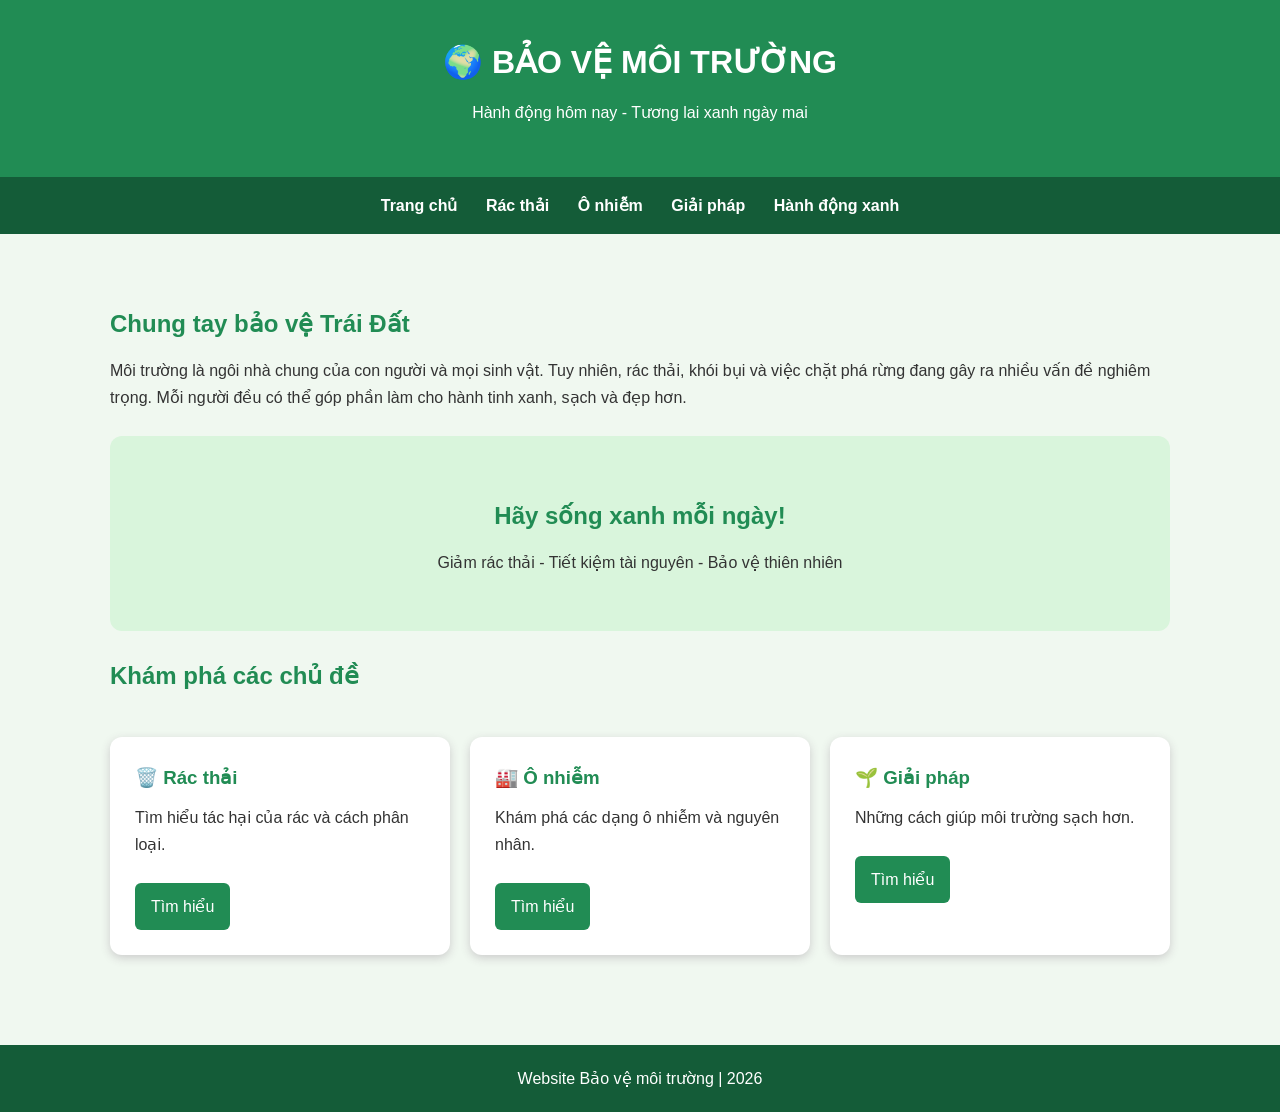
<file: index.html>
<!DOCTYPE html>
<html lang="vi">
<head>
    <meta charset="UTF-8">
    <title>Bảo vệ môi trường</title>
    <link rel="stylesheet" href="style.css">
</head>
<body>

<header>
    <h1>🌍 BẢO VỆ MÔI TRƯỜNG</h1>
    <p>Hành động hôm nay - Tương lai xanh ngày mai</p>
</header>

<nav>
    <a href="index.html">Trang chủ</a>
    <a href="rac-thai.html">Rác thải</a>
    <a href="o-nhiem.html">Ô nhiễm</a>
    <a href="giai-phap.html">Giải pháp</a>
    <a href="hanh-dong.html">Hành động xanh</a>
</nav>

<main>
    <h2>Chung tay bảo vệ Trái Đất</h2>
    <p>
        Môi trường là ngôi nhà chung của con người và mọi sinh vật.
        Tuy nhiên, rác thải, khói bụi và việc chặt phá rừng đang
        gây ra nhiều vấn đề nghiêm trọng. Mỗi người đều có thể
        góp phần làm cho hành tinh xanh, sạch và đẹp hơn.
    </p>

    <div class="banner">
        <h2>Hãy sống xanh mỗi ngày!</h2>
        <p>Giảm rác thải - Tiết kiệm tài nguyên - Bảo vệ thiên nhiên</p>
    </div>

    <h2>Khám phá các chủ đề</h2>

    <div class="container">
        <div class="card">
            <h3>🗑️ Rác thải</h3>
            <p>Tìm hiểu tác hại của rác và cách phân loại.</p>
            <a href="rac-thai.html">Tìm hiểu</a>
        </div>

        <div class="card">
            <h3>🏭 Ô nhiễm</h3>
            <p>Khám phá các dạng ô nhiễm và nguyên nhân.</p>
            <a href="o-nhiem.html">Tìm hiểu</a>
        </div>

        <div class="card">
            <h3>🌱 Giải pháp</h3>
            <p>Những cách giúp môi trường sạch hơn.</p>
            <a href="giai-phap.html">Tìm hiểu</a>
        </div>
    </div>
</main>

<footer>
    <p>Website Bảo vệ môi trường | 2026</p>
</footer>

</body>
</html>
</file>
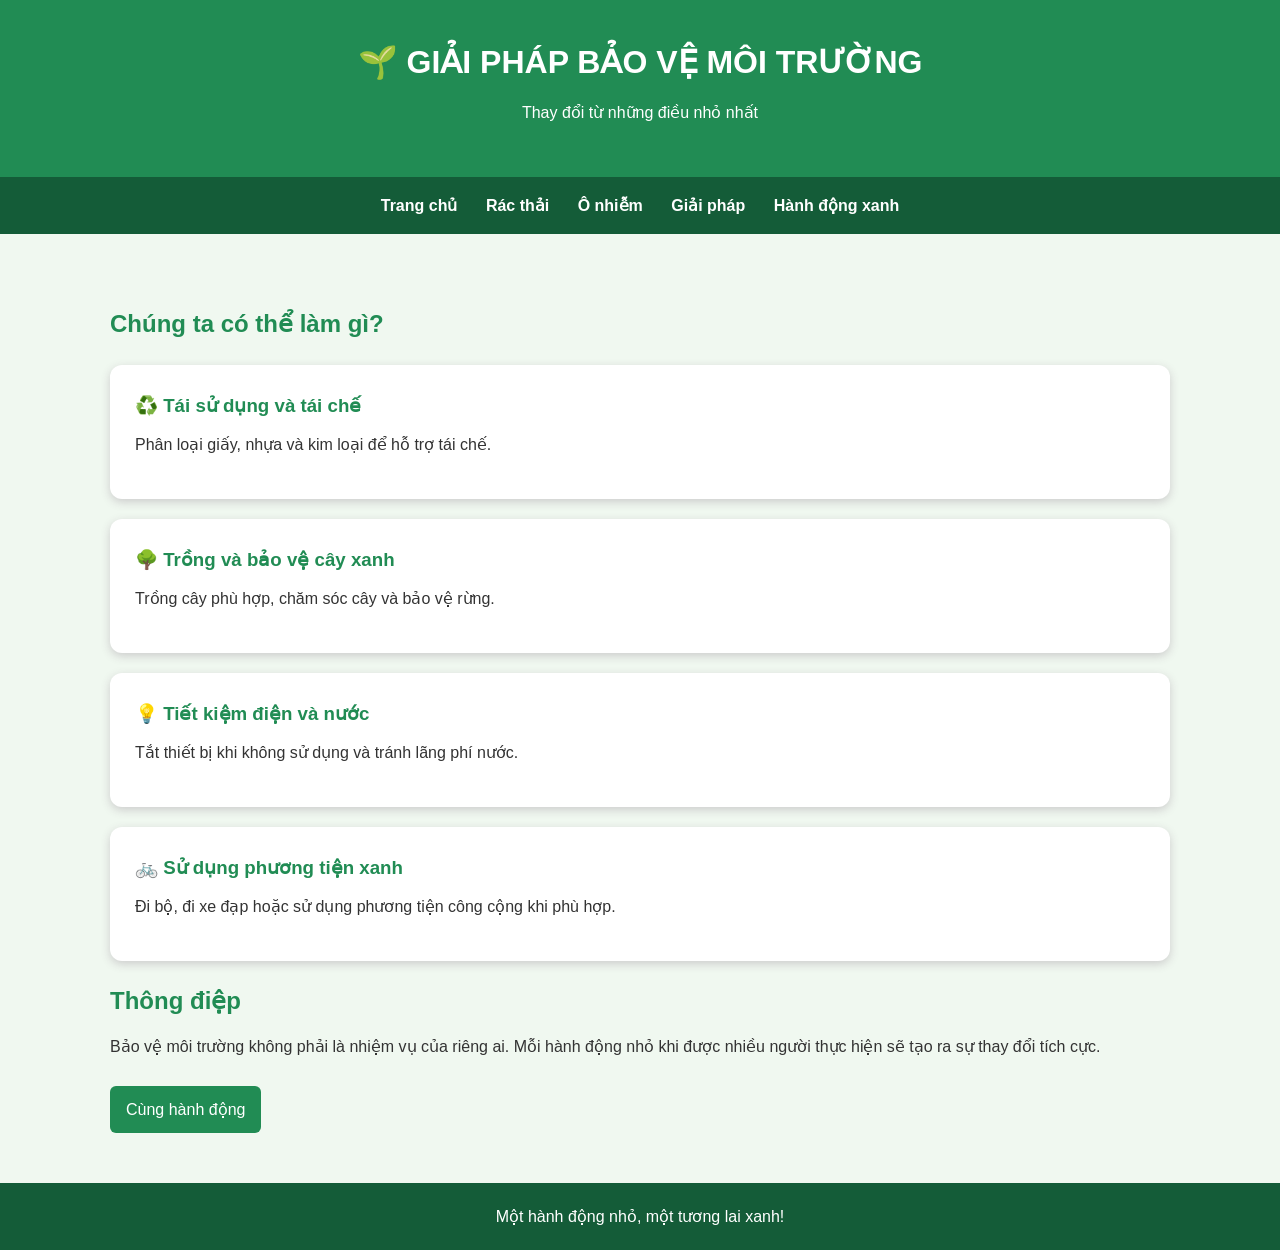
<file: giai-phap.html>
<!DOCTYPE html>
<html lang="vi">
<head>
    <meta charset="UTF-8">
    <title>Giải pháp bảo vệ môi trường</title>
    <link rel="stylesheet" href="style.css">
</head>
<body>

<header>
    <h1>🌱 GIẢI PHÁP BẢO VỆ MÔI TRƯỜNG</h1>
    <p>Thay đổi từ những điều nhỏ nhất</p>
</header>

<nav>
    <a href="index.html">Trang chủ</a>
    <a href="rac-thai.html">Rác thải</a>
    <a href="o-nhiem.html">Ô nhiễm</a>
    <a href="giai-phap.html">Giải pháp</a>
    <a href="hanh-dong.html">Hành động xanh</a>
</nav>

<main>
    <h2>Chúng ta có thể làm gì?</h2>

    <div class="card">
        <h3>♻️ Tái sử dụng và tái chế</h3>
        <p>Phân loại giấy, nhựa và kim loại để hỗ trợ tái chế.</p>
    </div>

    <div class="card">
        <h3>🌳 Trồng và bảo vệ cây xanh</h3>
        <p>Trồng cây phù hợp, chăm sóc cây và bảo vệ rừng.</p>
    </div>

    <div class="card">
        <h3>💡 Tiết kiệm điện và nước</h3>
        <p>Tắt thiết bị khi không sử dụng và tránh lãng phí nước.</p>
    </div>

    <div class="card">
        <h3>🚲 Sử dụng phương tiện xanh</h3>
        <p>Đi bộ, đi xe đạp hoặc sử dụng phương tiện công cộng khi phù hợp.</p>
    </div>

    <h2>Thông điệp</h2>
    <p>
        Bảo vệ môi trường không phải là nhiệm vụ của riêng ai.
        Mỗi hành động nhỏ khi được nhiều người thực hiện sẽ tạo ra
        sự thay đổi tích cực.
    </p>

    <a class="button" href="hanh-dong.html">Cùng hành động</a>
</main>

<footer><p>Một hành động nhỏ, một tương lai xanh!</p></footer>

</body>
</html>
</file>
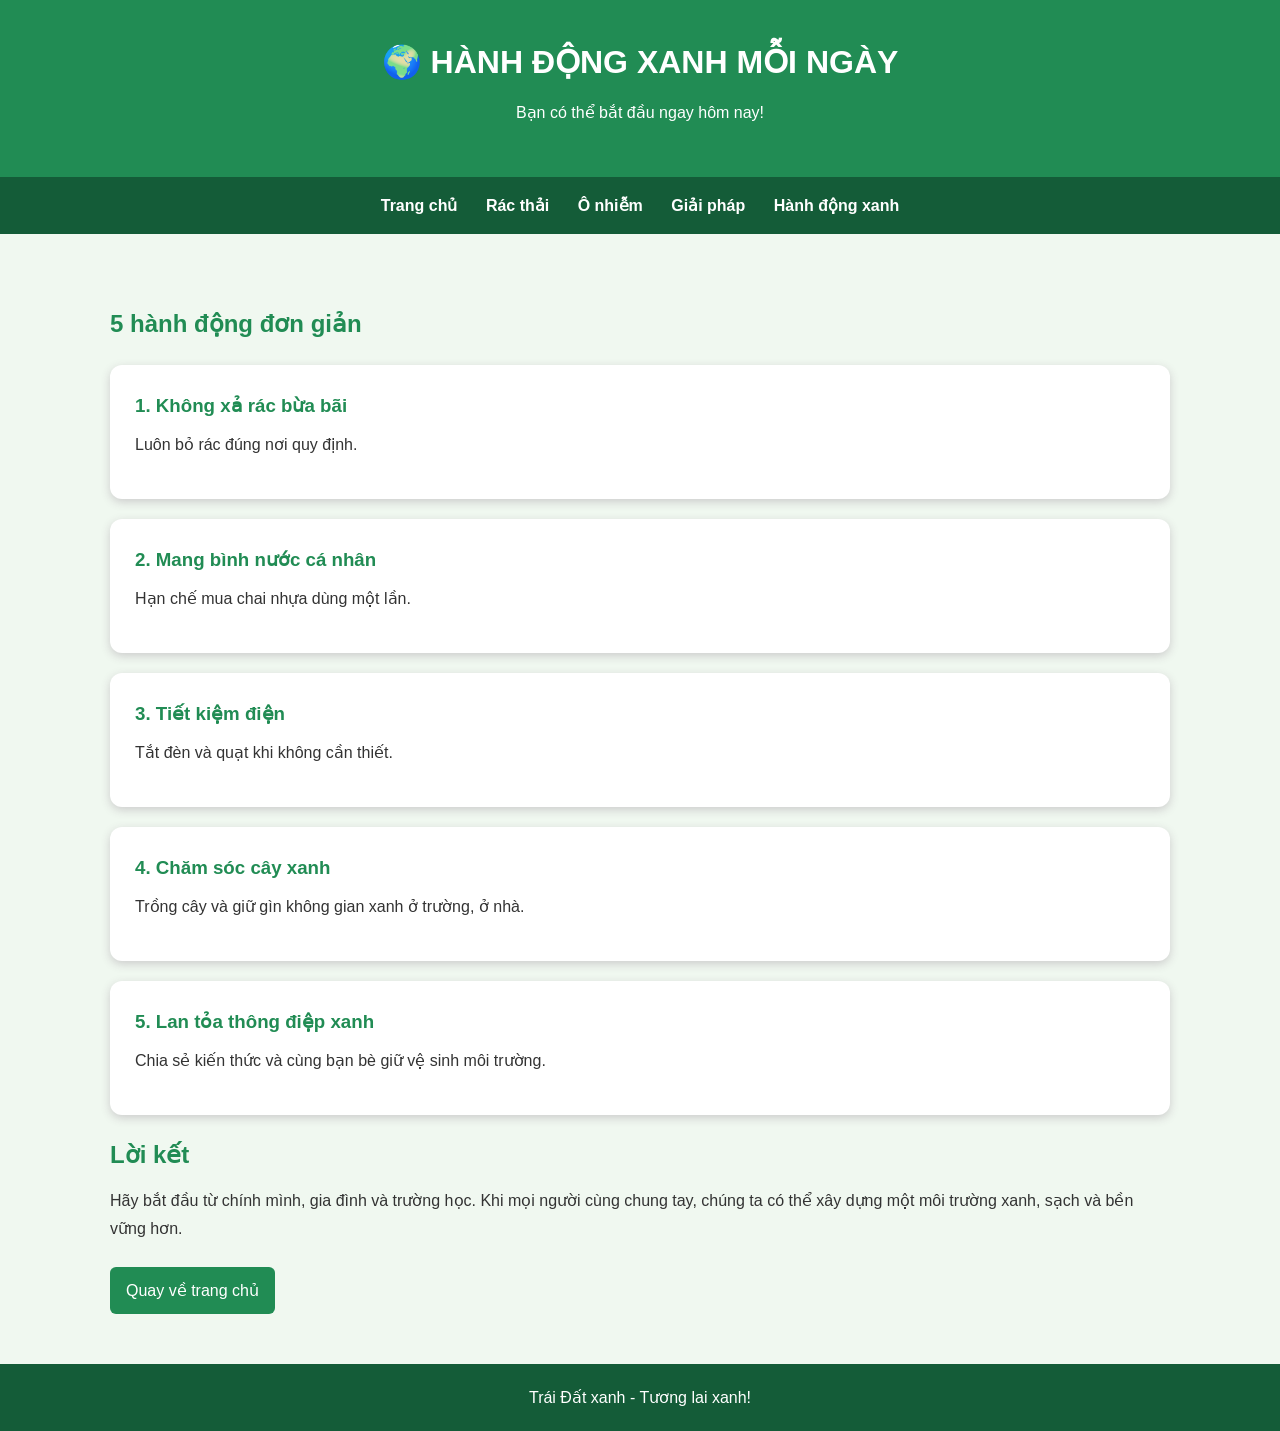
<file: hanh-dong.html>
<!DOCTYPE html>
<html lang="vi">
<head>
    <meta charset="UTF-8">
    <title>Hành động xanh</title>
    <link rel="stylesheet" href="style.css">
</head>
<body>

<header>
    <h1>🌍 HÀNH ĐỘNG XANH MỖI NGÀY</h1>
    <p>Bạn có thể bắt đầu ngay hôm nay!</p>
</header>

<nav>
    <a href="index.html">Trang chủ</a>
    <a href="rac-thai.html">Rác thải</a>
    <a href="o-nhiem.html">Ô nhiễm</a>
    <a href="giai-phap.html">Giải pháp</a>
    <a href="hanh-dong.html">Hành động xanh</a>
</nav>

<main>
    <h2>5 hành động đơn giản</h2>

    <div class="card">
        <h3>1. Không xả rác bừa bãi</h3>
        <p>Luôn bỏ rác đúng nơi quy định.</p>
    </div>

    <div class="card">
        <h3>2. Mang bình nước cá nhân</h3>
        <p>Hạn chế mua chai nhựa dùng một lần.</p>
    </div>

    <div class="card">
        <h3>3. Tiết kiệm điện</h3>
        <p>Tắt đèn và quạt khi không cần thiết.</p>
    </div>

    <div class="card">
        <h3>4. Chăm sóc cây xanh</h3>
        <p>Trồng cây và giữ gìn không gian xanh ở trường, ở nhà.</p>
    </div>

    <div class="card">
        <h3>5. Lan tỏa thông điệp xanh</h3>
        <p>Chia sẻ kiến thức và cùng bạn bè giữ vệ sinh môi trường.</p>
    </div>

    <h2>Lời kết</h2>
    <p>
        Hãy bắt đầu từ chính mình, gia đình và trường học.
        Khi mọi người cùng chung tay, chúng ta có thể xây dựng
        một môi trường xanh, sạch và bền vững hơn.
    </p>

    <a class="button" href="index.html">Quay về trang chủ</a>
</main>

<footer><p>Trái Đất xanh - Tương lai xanh!</p></footer>

</body>
</html>
</file>
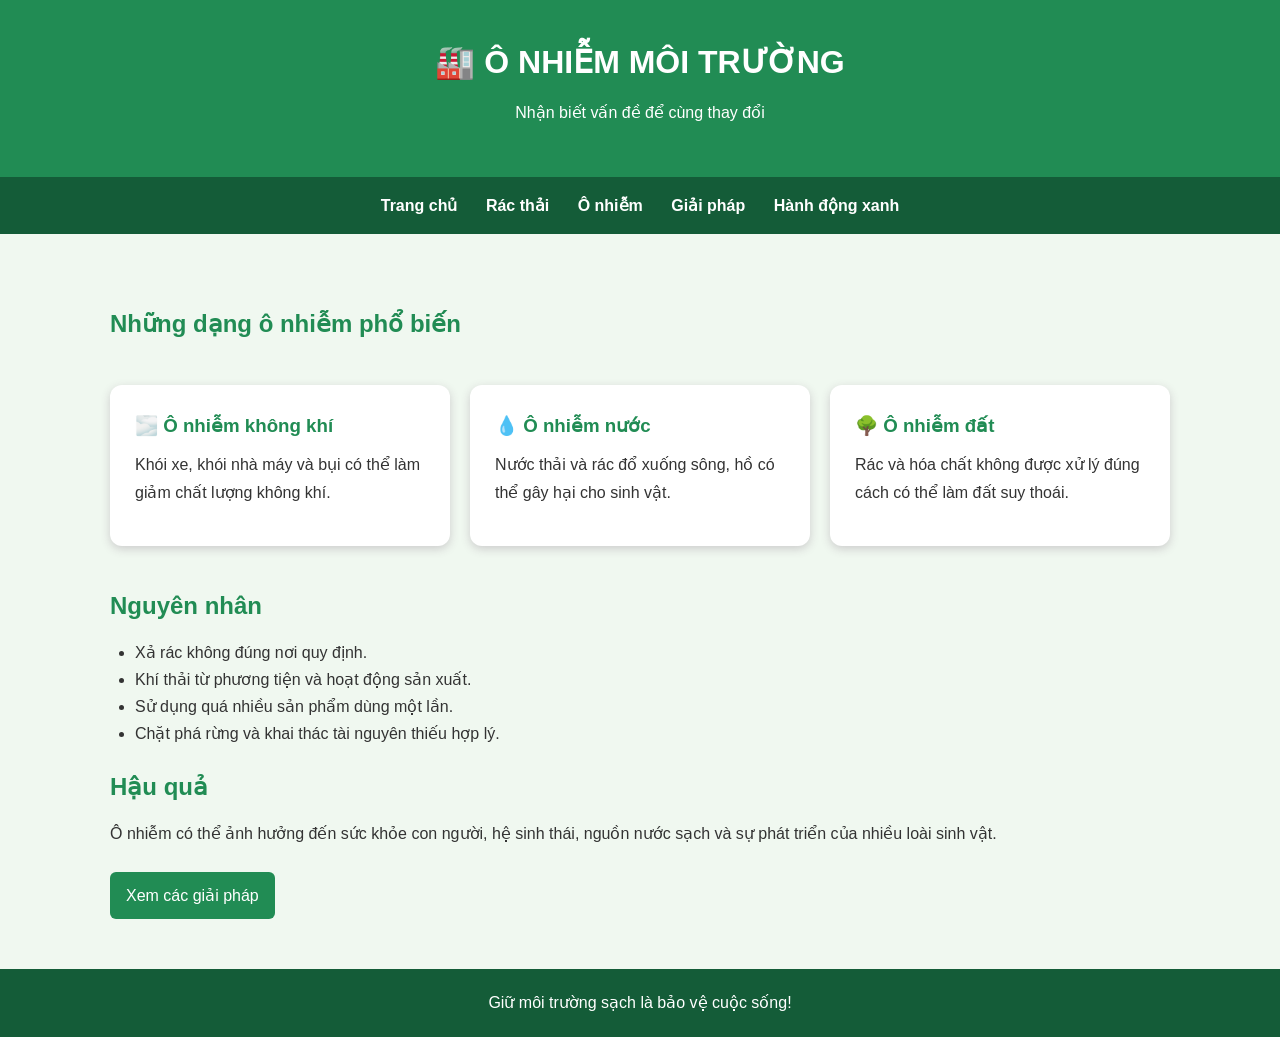
<file: o-nhiem.html>
<!DOCTYPE html>
<html lang="vi">
<head>
    <meta charset="UTF-8">
    <title>Ô nhiễm môi trường</title>
    <link rel="stylesheet" href="style.css">
</head>
<body>

<header>
    <h1>🏭 Ô NHIỄM MÔI TRƯỜNG</h1>
    <p>Nhận biết vấn đề để cùng thay đổi</p>
</header>

<nav>
    <a href="index.html">Trang chủ</a>
    <a href="rac-thai.html">Rác thải</a>
    <a href="o-nhiem.html">Ô nhiễm</a>
    <a href="giai-phap.html">Giải pháp</a>
    <a href="hanh-dong.html">Hành động xanh</a>
</nav>

<main>
    <h2>Những dạng ô nhiễm phổ biến</h2>

    <div class="container">
        <div class="card">
            <h3>🌫️ Ô nhiễm không khí</h3>
            <p>Khói xe, khói nhà máy và bụi có thể làm giảm chất lượng không khí.</p>
        </div>

        <div class="card">
            <h3>💧 Ô nhiễm nước</h3>
            <p>Nước thải và rác đổ xuống sông, hồ có thể gây hại cho sinh vật.</p>
        </div>

        <div class="card">
            <h3>🌳 Ô nhiễm đất</h3>
            <p>Rác và hóa chất không được xử lý đúng cách có thể làm đất suy thoái.</p>
        </div>
    </div>

    <h2>Nguyên nhân</h2>
    <ul>
        <li>Xả rác không đúng nơi quy định.</li>
        <li>Khí thải từ phương tiện và hoạt động sản xuất.</li>
        <li>Sử dụng quá nhiều sản phẩm dùng một lần.</li>
        <li>Chặt phá rừng và khai thác tài nguyên thiếu hợp lý.</li>
    </ul>

    <h2>Hậu quả</h2>
    <p>
        Ô nhiễm có thể ảnh hưởng đến sức khỏe con người, hệ sinh thái,
        nguồn nước sạch và sự phát triển của nhiều loài sinh vật.
    </p>

    <a class="button" href="giai-phap.html">Xem các giải pháp</a>
</main>

<footer><p>Giữ môi trường sạch là bảo vệ cuộc sống!</p></footer>

</body>
</html>
</file>
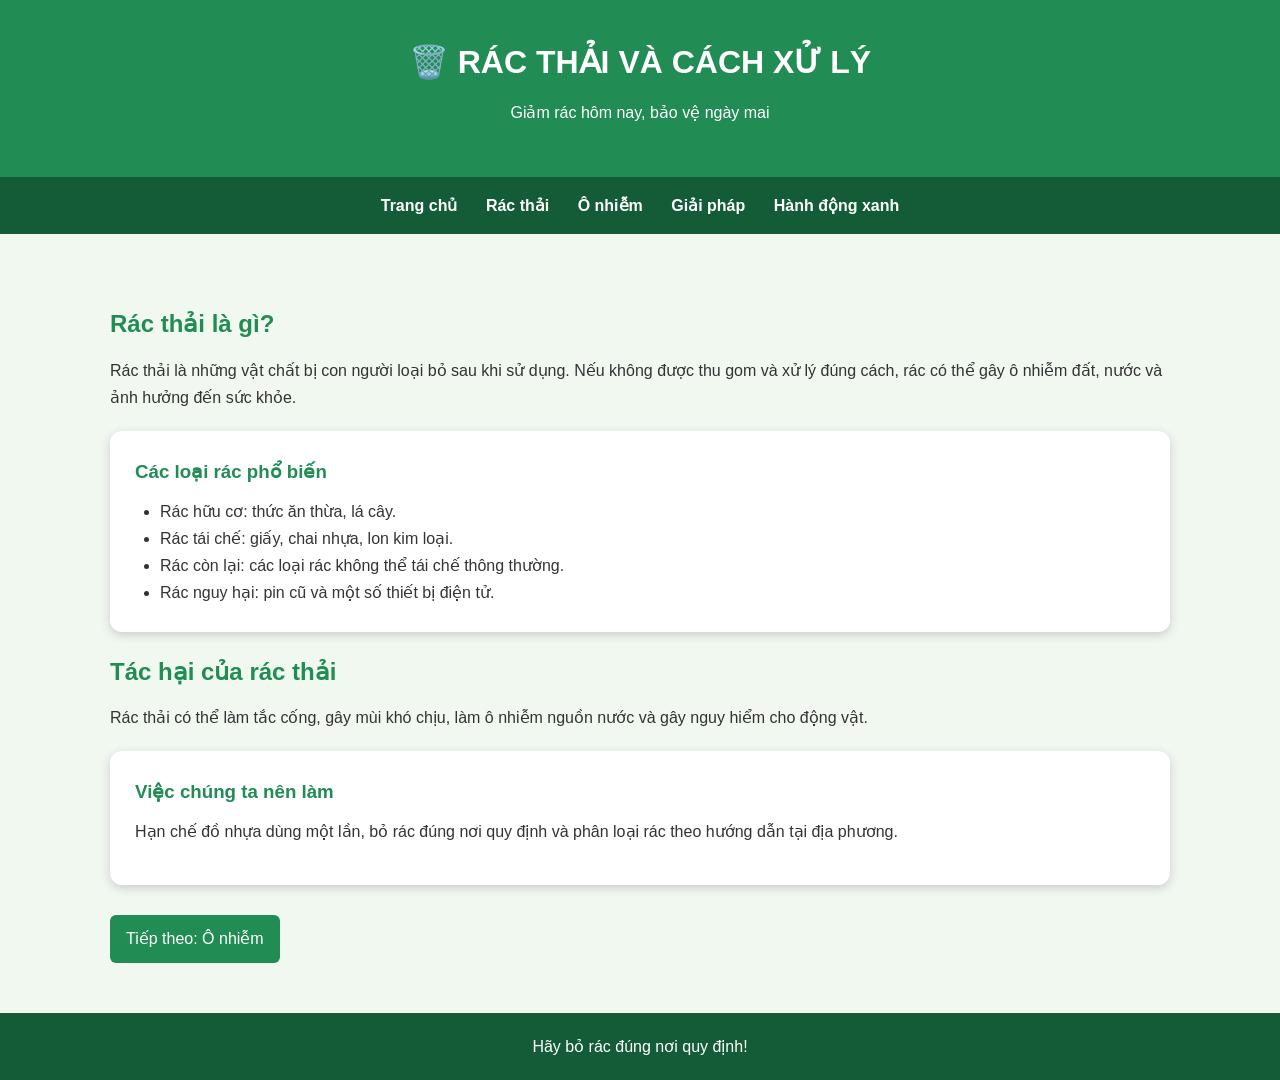
<file: rac-thai.html>
<!DOCTYPE html>
<html lang="vi">
<head>
    <meta charset="UTF-8">
    <title>Rác thải</title>
    <link rel="stylesheet" href="style.css">
</head>
<body>

<header>
    <h1>🗑️ RÁC THẢI VÀ CÁCH XỬ LÝ</h1>
    <p>Giảm rác hôm nay, bảo vệ ngày mai</p>
</header>

<nav>
    <a href="index.html">Trang chủ</a>
    <a href="rac-thai.html">Rác thải</a>
    <a href="o-nhiem.html">Ô nhiễm</a>
    <a href="giai-phap.html">Giải pháp</a>
    <a href="hanh-dong.html">Hành động xanh</a>
</nav>

<main>
    <h2>Rác thải là gì?</h2>
    <p>
        Rác thải là những vật chất bị con người loại bỏ sau khi sử dụng.
        Nếu không được thu gom và xử lý đúng cách, rác có thể gây ô nhiễm
        đất, nước và ảnh hưởng đến sức khỏe.
    </p>

    <div class="card">
        <h3>Các loại rác phổ biến</h3>
        <ul>
            <li>Rác hữu cơ: thức ăn thừa, lá cây.</li>
            <li>Rác tái chế: giấy, chai nhựa, lon kim loại.</li>
            <li>Rác còn lại: các loại rác không thể tái chế thông thường.</li>
            <li>Rác nguy hại: pin cũ và một số thiết bị điện tử.</li>
        </ul>
    </div>

    <h2>Tác hại của rác thải</h2>
    <p>
        Rác thải có thể làm tắc cống, gây mùi khó chịu, làm ô nhiễm
        nguồn nước và gây nguy hiểm cho động vật.
    </p>

    <div class="card">
        <h3>Việc chúng ta nên làm</h3>
        <p>Hạn chế đồ nhựa dùng một lần, bỏ rác đúng nơi quy định
        và phân loại rác theo hướng dẫn tại địa phương.</p>
    </div>

    <a class="button" href="o-nhiem.html">Tiếp theo: Ô nhiễm</a>
</main>

<footer><p>Hãy bỏ rác đúng nơi quy định!</p></footer>

</body>
</html>
</file>
<file: style.css>
* {
    margin: 0;
    padding: 0;
    box-sizing: border-box;
}

body {
    font-family: Arial, sans-serif;
    background-color: #f0f8f0;
    color: #333;
    line-height: 1.7;
}

header {
    background-color: #218c54;
    color: white;
    text-align: center;
    padding: 35px 15px;
}

header h1 {
    margin-bottom: 10px;
}

nav {
    background-color: #145c38;
    text-align: center;
    padding: 15px;
}

nav a {
    color: white;
    text-decoration: none;
    margin: 0 12px;
    font-weight: bold;
}

nav a:hover {
    color: #c8ff9e;
}

main {
    max-width: 1100px;
    margin: 30px auto;
    padding: 20px;
}

h2 {
    color: #218c54;
    margin: 20px 0 12px;
}

h3 {
    color: #218c54;
    margin-bottom: 10px;
}

p {
    margin-bottom: 15px;
}

.banner {
    background-color: #d9f5dc;
    text-align: center;
    padding: 40px 20px;
    margin: 25px 0;
    border-radius: 12px;
}

.container {
    display: flex;
    gap: 20px;
    margin: 20px 0;
}

.card {
    background-color: white;
    padding: 25px;
    margin: 20px 0;
    border-radius: 12px;
    box-shadow: 0 3px 10px #cccccc;
}

.container .card {
    flex: 1;
}

ul {
    padding-left: 25px;
}

a.button,
.card a {
    display: inline-block;
    background-color: #218c54;
    color: white;
    text-decoration: none;
    padding: 10px 16px;
    margin-top: 10px;
    border-radius: 6px;
}

a.button:hover,
.card a:hover {
    background-color: #145c38;
}

footer {
    background-color: #145c38;
    color: white;
    text-align: center;
    padding: 20px;
}

footer p {
    margin: 0;
}

@media (max-width: 768px) {
    .container {
        flex-direction: column;
    }

    nav a {
        display: inline-block;
        margin: 5px;
    }
}
footer a {
    color: white;
    text-decoration: underline;
}

footer a:hover {
    color: #ccf7b7;
}
</file>
